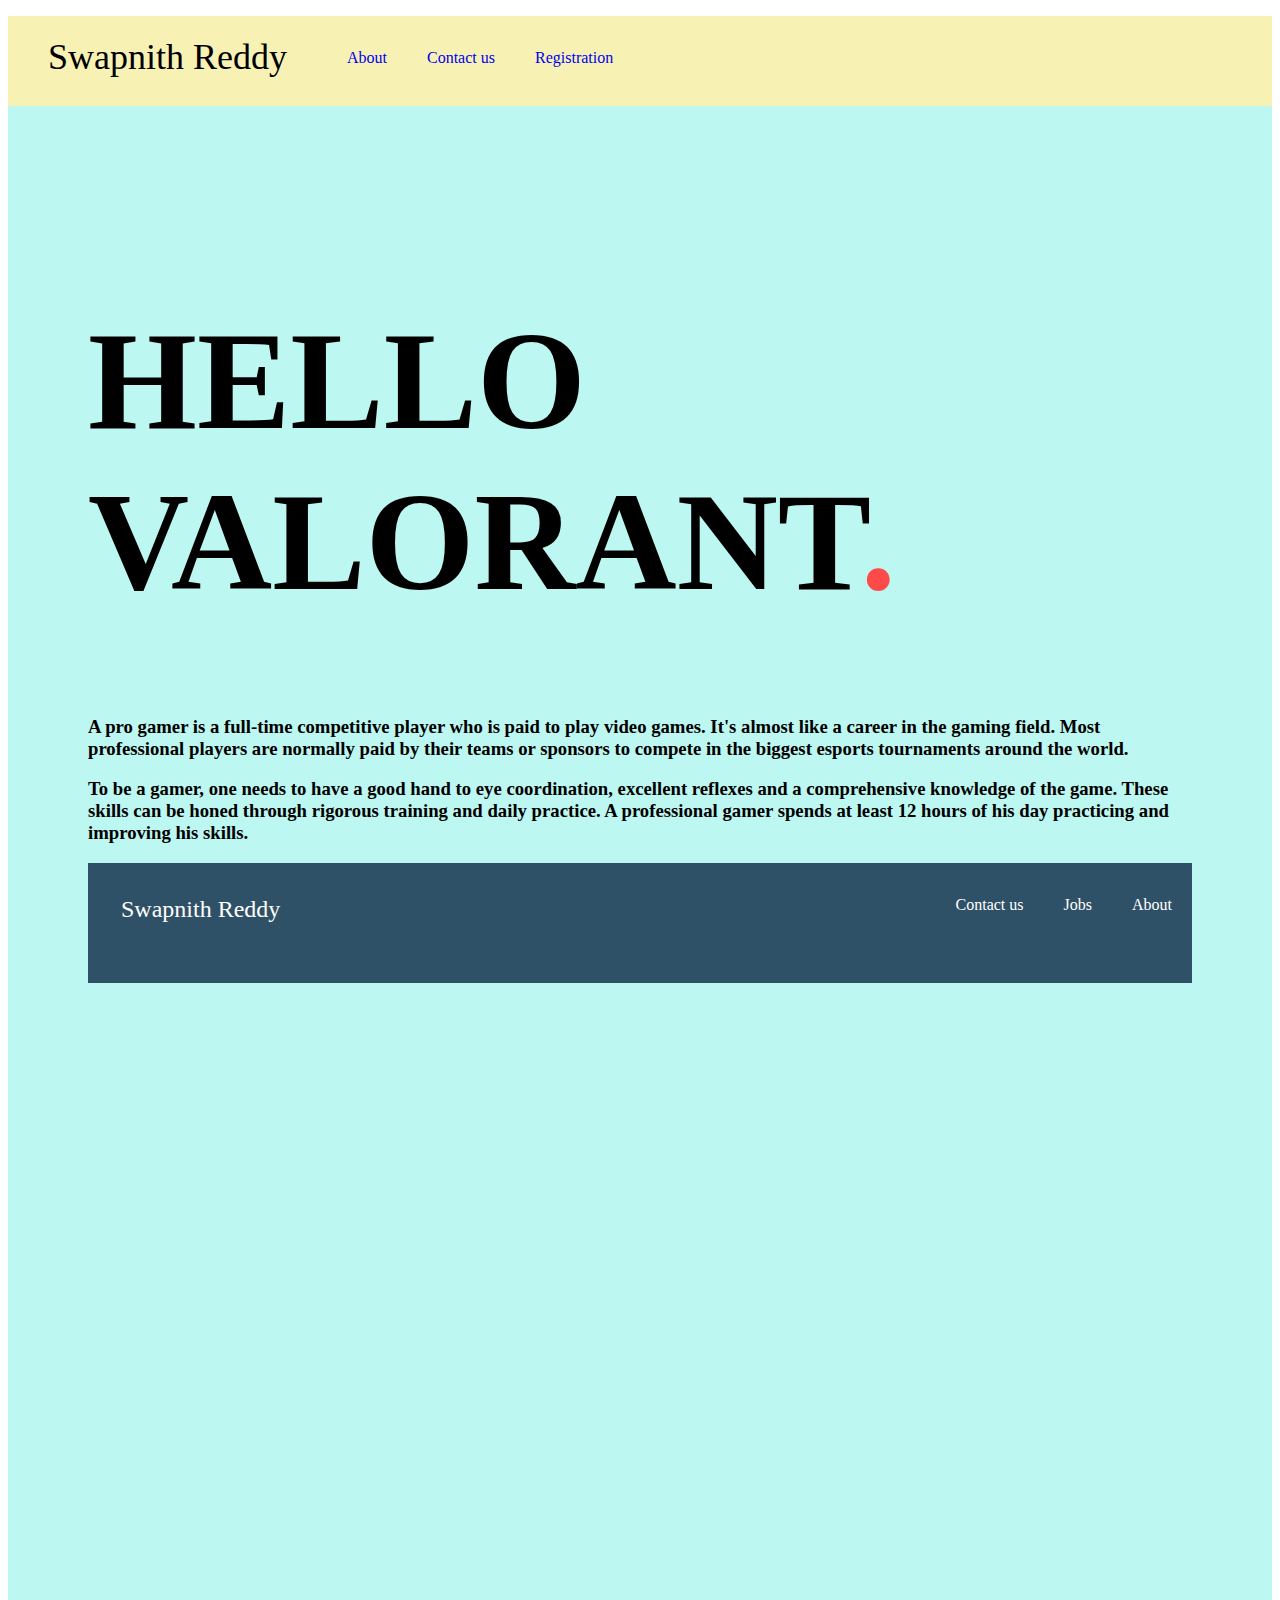
<file: about.html>
<!DOCTYPE html>
<html lang="en">
<head>
    <meta charset="UTF-8">
    <meta name="viewport" content="width=device-width, initial-scale=1.0">
    <title>Document</title>
    <link href="style.css" rel="stylesheet" >
</head>
<body>
    <div class="header">
        <div class="header-logo">Swapnith Reddy</div>
        <div class="header-list">
            <ul>
           <li><a href="about.html" style="text-decoration: none;">About</a></li>
          <li><a href="contact.html"style="text-decoration: none;">Contact us</a></li>
          <li><a href="register.html"style="text-decoration: none;">Registration</a></li>
            </ul>
        </div>
    </div>
    <div class="main">
        <div class="copy-container">
            <h1>HELLO VALORANT<span>.</span></h1>
    <h3><p> 
A pro gamer is a full-time competitive player who is paid to play video games. It's almost like a career in the gaming field. Most professional players are normally paid by their teams or sponsors to compete in the biggest esports tournaments around the world.</p></h3>
<h3><p>To be a gamer, one needs to have a good hand to eye coordination, excellent reflexes and a comprehensive knowledge of the game. These skills can be honed through rigorous training and daily practice. A professional gamer spends at least 12 hours of his day practicing and improving his skills.</p></h3>
           
    <div class="footer">
        <div class="footer-logo">Swapnith Reddy</div>
        <div class="footer-list">
            <ul>
                <li>About</li>
                <li>Jobs</li>
                <li>Contact us</li>
            </ul>
        </div>
</body>
</html>
</file>
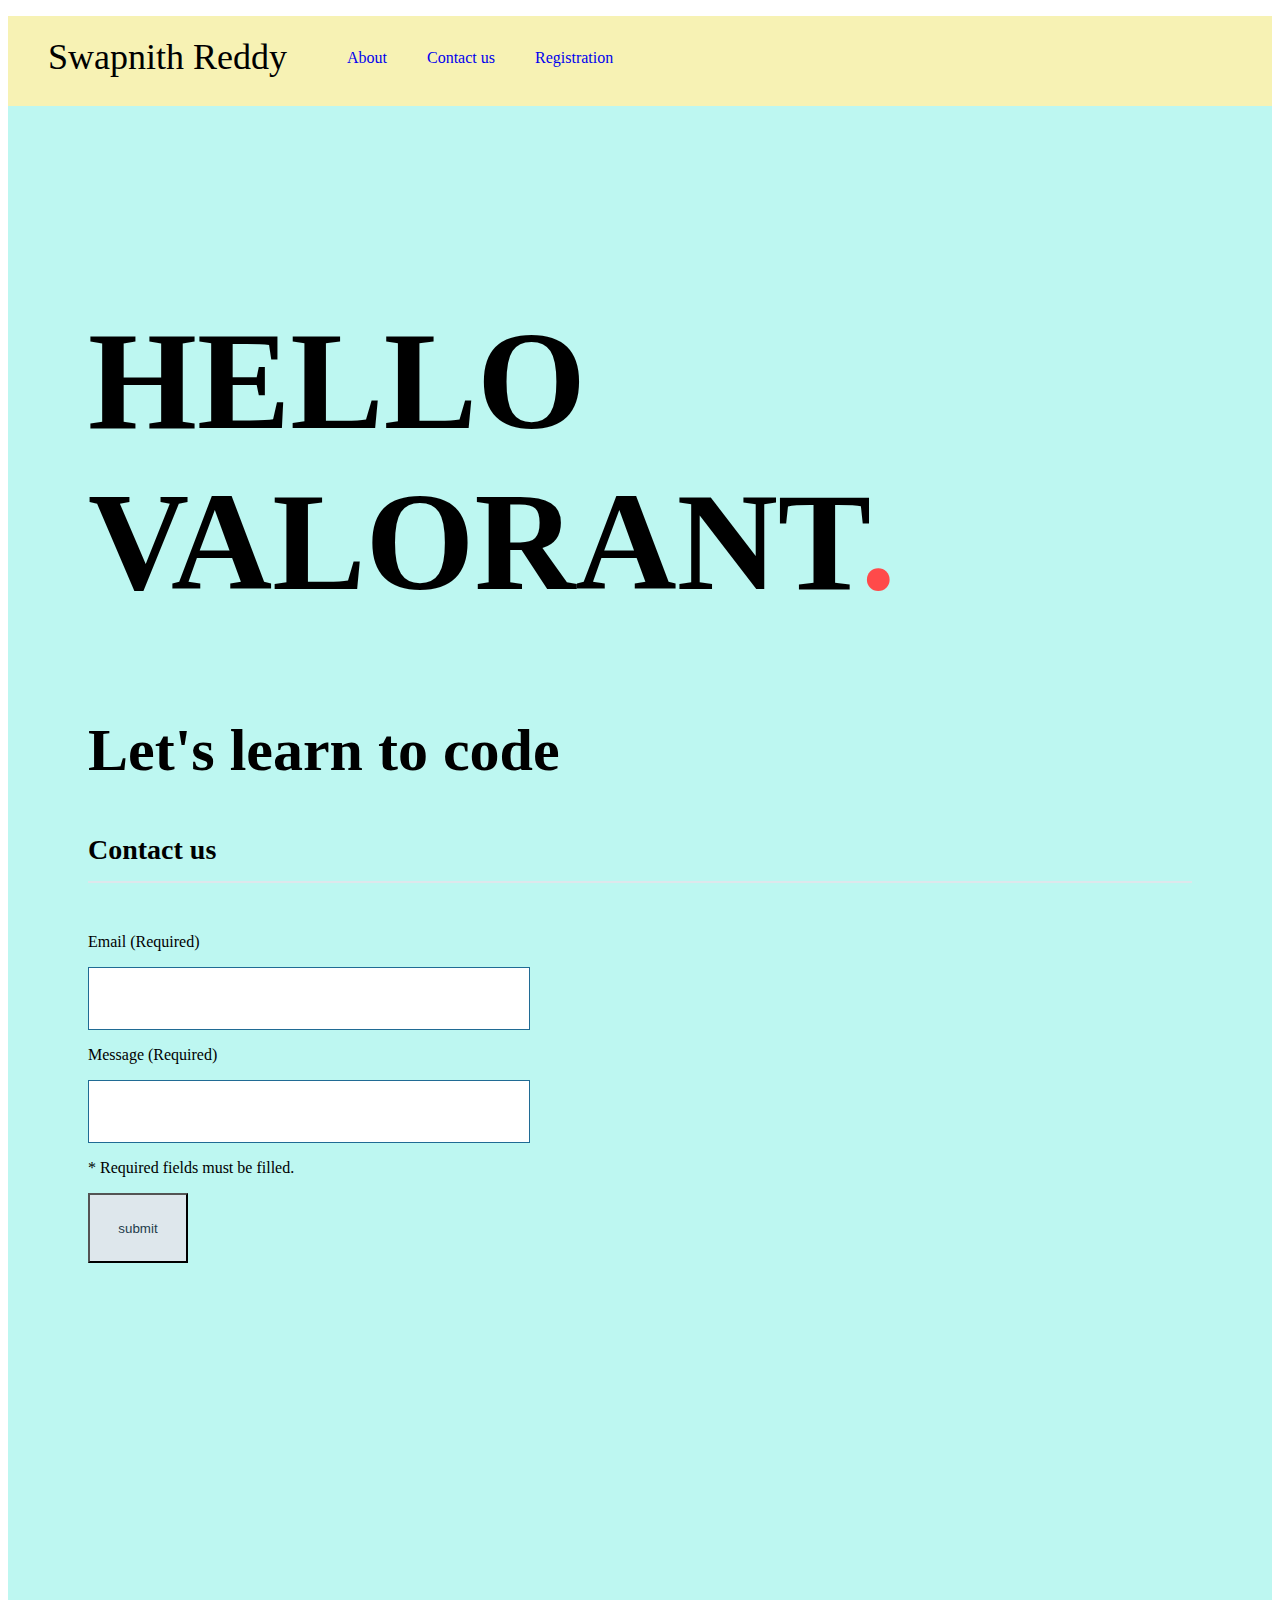
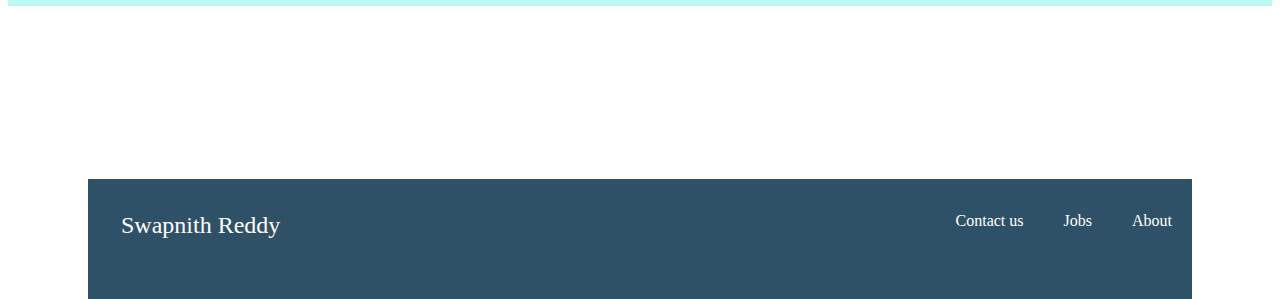
<file: contact.html>
<!DOCTYPE html>
<html lang="en">
<head>
    <meta charset="UTF-8">
    <meta name="viewport" content="width=device-width, initial-scale=1.0">
    <title>Document</title>
    <link href="style.css" rel="stylesheet" >
</head>
<body>
    <div class="header">
        <div class="header-logo">Swapnith Reddy</div>
        <div class="header-list">
            <ul>
        <li><a href="about.html" style="text-decoration: none;">About</a></li>
          <li><a href="contact.html"style="text-decoration: none;">Contact us</a></li>
          <li><a href="register.html"style="text-decoration: none;">Registration</a></li>
            </ul>
        </div>
    </div>
    <div class="main">
        <div class="copy-container">
            <h1>HELLO VALORANT<span>.</span></h1>
            <h2>Let's learn to code</h2>
       </div>
        <div class="contact-form">
            <h3 class="section-title">Contact us</h3>
            <p>Email (Required)</p>
            <input type="text">
            <p>Message (Required)</p>
            <input type="text">
            <p> * Required fields must be filled.</p>
            <button class="contact-submit" type="button">submit</button>
        </div>
    <div class="footer">
        <div class="footer-logo">Swapnith Reddy</div>
        <div class="footer-list">
            <ul>
                <li>About</li>
                <li>Jobs</li>
                <li>Contact us</li>
            </ul>
        </div>
</body>
</html>
</file>
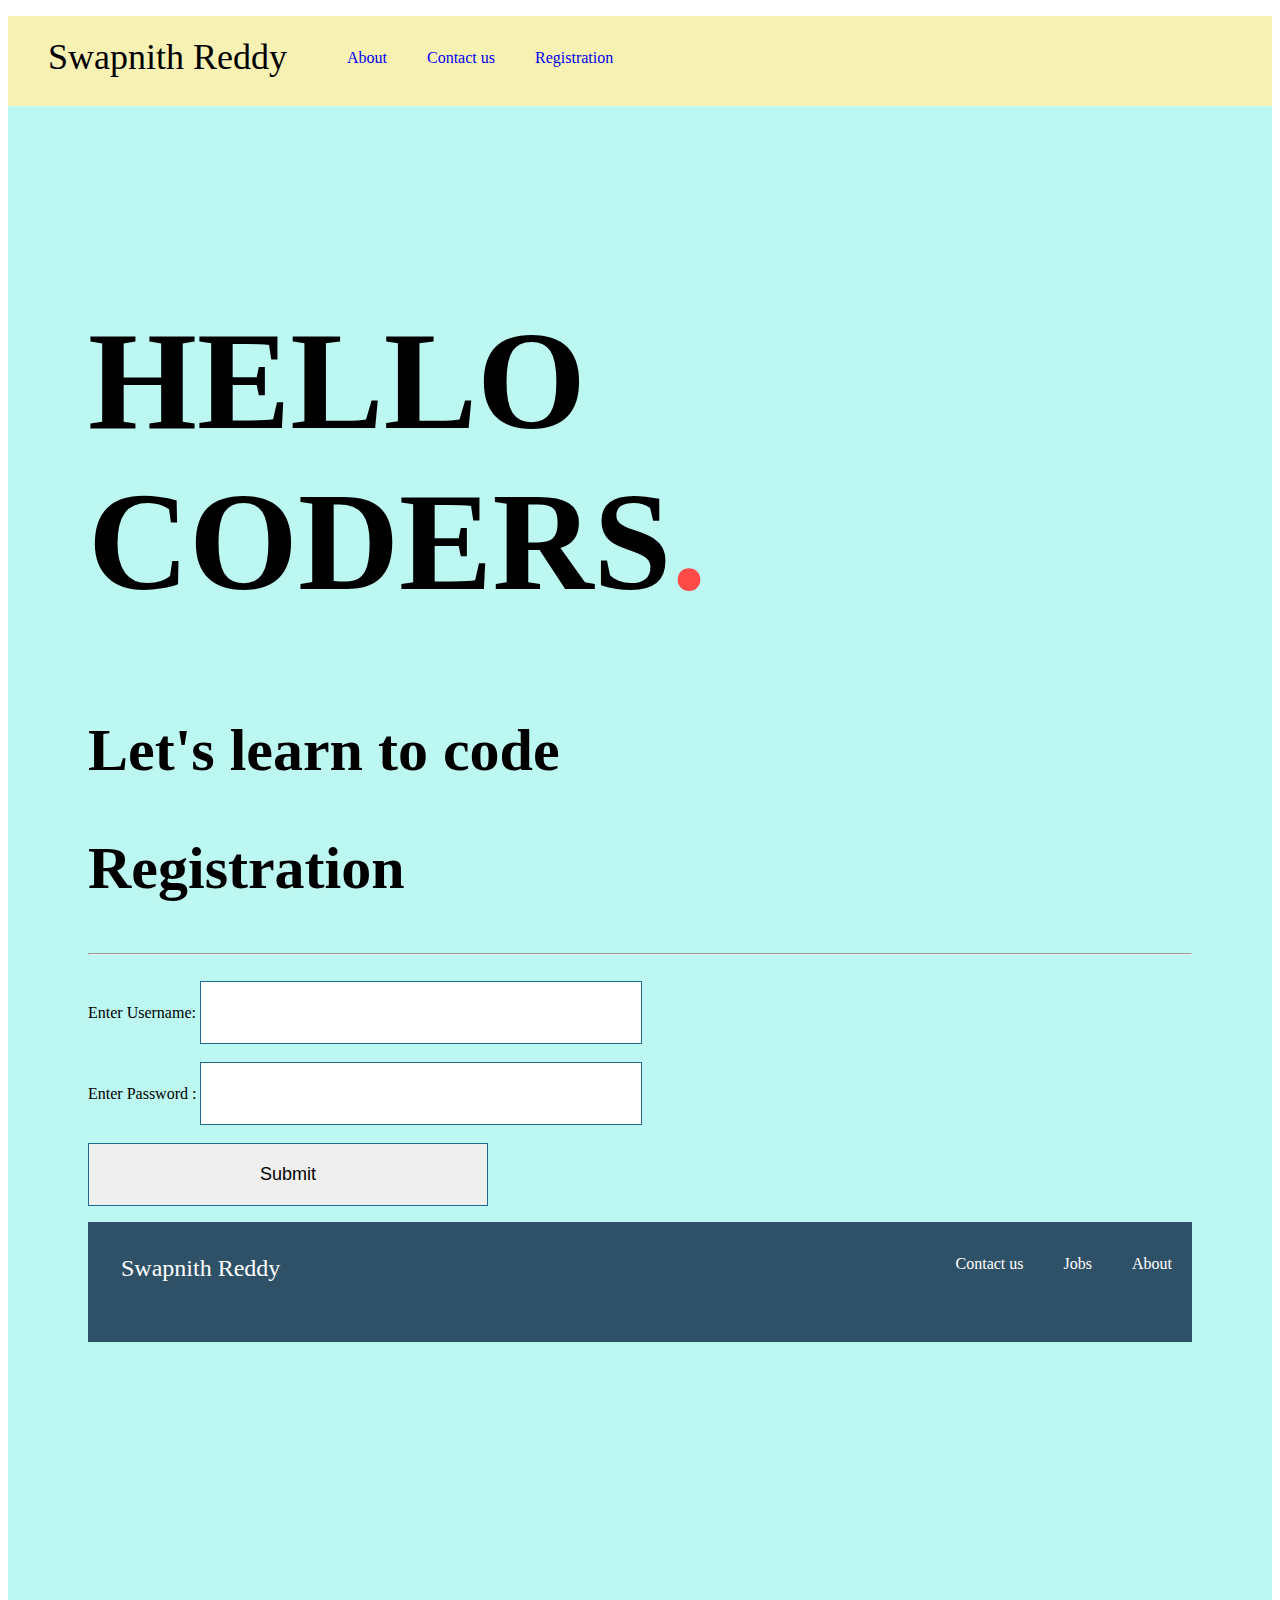
<file: register.html>
<!DOCTYPE html>
<html lang="en">
<head>
    <meta charset="UTF-8">
    <meta name="viewport" content="width=device-width, initial-scale=1.0">
    <title>Document</title>
    <link href="style.css" rel="stylesheet" >
</head>
<body>
    <div class="header">
        <div class="header-logo">Swapnith Reddy</div>
        <div class="header-list">
            <ul>
        <li><a href="about.html" style="text-decoration: none;">About</a></li>
          <li><a href="contact.html"style="text-decoration: none;">Contact us</a></li>
          <li><a href="register.html"style="text-decoration: none;">Registration</a></li>
            </ul>
        </div>
    </div>
    <div class="main">
        <div class="copy-container">
            <h1>HELLO CODERS<span>.</span></h1>
             <h2>Let's learn to code</h2>
<h2>Registration</h2>
      <hr />
      <br />
      <form>
        <label for="user">Enter Username: </label>
        <input type="text" name="user" id="user" /><br /><br>

        <label for="pass">Enter Password : </label>
        <input type="text" name="pass" id="pass" /><br /><br />
        <input type="submit" name="sub" id="sub" />
      </form>

  <div class="footer">
        <div class="footer-logo">Swapnith Reddy</div>
        <div class="footer-list">
            <ul>
                <li>About</li>
                <li>Jobs</li>
                <li>Contact us</li>
            </ul>
        </div>
</body>
</html>
</file>
<file: style.css>
body
{
    font-family:"Avenir Next";
}
.header
{
    background-color :#f7f2b4;
    height:90px;
}
.main
{
    background-color:#bdf7f1;
    height:1300px;
}

li
{
    list-style: none;
    float: left;
    padding:33px 20px 33px 20px ;
   
}
.header-logo 
{
    float: left;
    font-size: 36px;
    padding:20px 40px 20px 40px ;
}
.header-list li
{
    float: left;
    padding: 33px 20px;
}
.footer 
{
    background-color  :#2f5167 ;
    color:#fff;
    height : 120px ;
}
.footer-logo{
       float: left;
       font-size: x-large;
       padding:33px ;
   }
.footer-list li
{
    float: right;
    padding-bottom:20px;
}
.main
{
    padding: 100px 80px 100px 80px;
}
.copy-container h1{
    font-size: 140px;

}
.copy-container h2{
    font-size: 60px ;
}
.copy-container span{
        color:#ff4a4a ;
}

.section-title
{
    border-bottom: 2px solid #dee7ec;
}
.contents-item
{
    float: left;
}
.contents 
{
    height: 300px;
    margin-top: 100px;
}
.section-title 
{
    border-bottom: 2px solid #dee7ec;
    font-size : 28px ;
    padding-bottom :15px;
    margin-bottom : 50px ;
   
}
.contents-item 
{
    float: left;
    margin-right:40px;
}
.contents-item p 
{
   font-size: 24px;
   margin-top: 30px;
}
.contact-form
{
    padding-bottom: 500px;
}
.contact-submit
{
    background-color: #dee7ec ;
    color: #233c4b;
    width:100px;
    height:70px
}
input
{
    width:400px;
    padding:20px;
    font-size:18px;
    border:1px solid #206b94;
}
</file>
